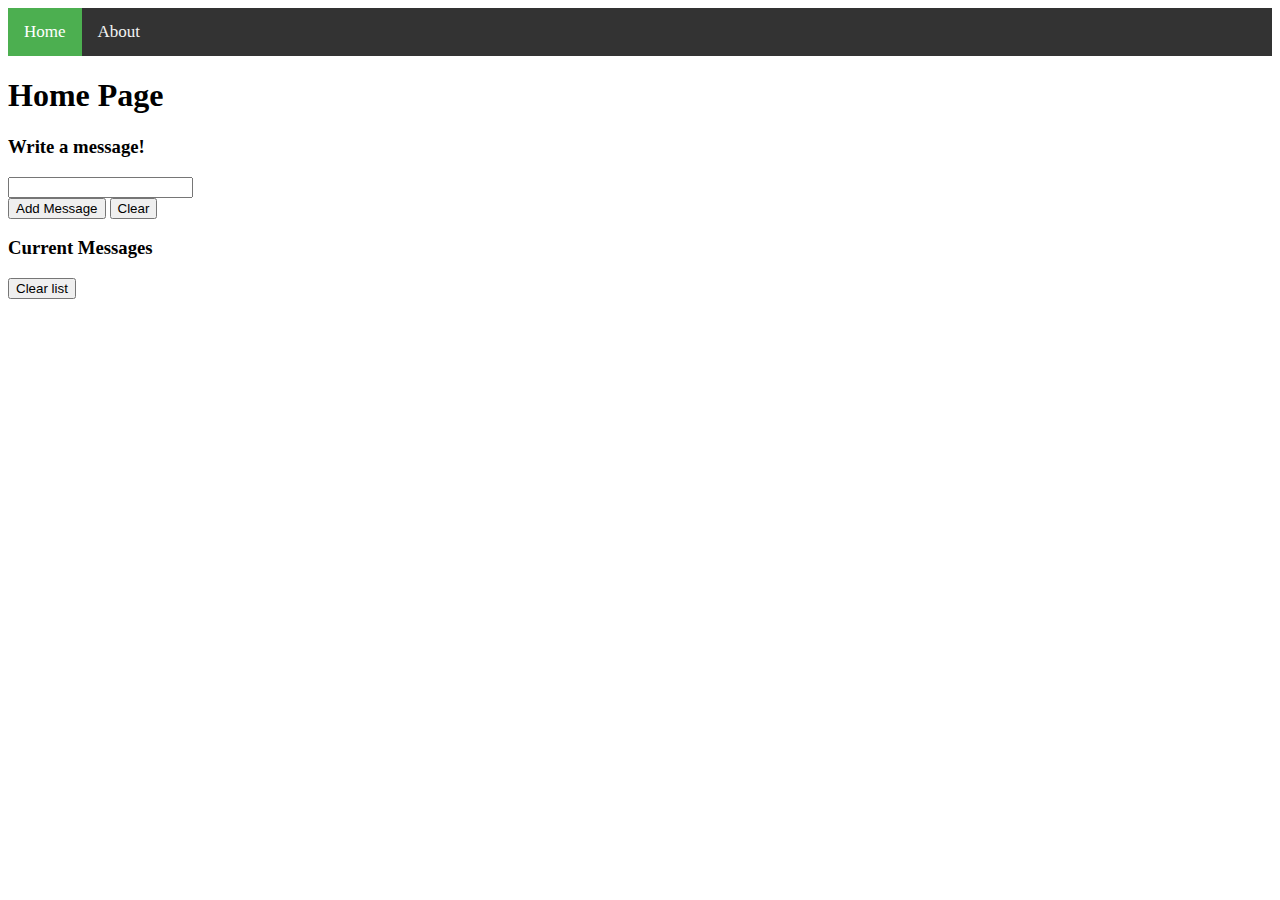
<file: index.html>
<!DOCTYPE html>
<html lang="en">
<head>
    <meta charset="UTF-8">
    <meta name="viewport" content="width=device-width, initial-scale=1.0">
    <title>Document</title>
    <link rel="stylesheet" href="main.css">
    <script src="app.js"></script>
    <noscript>You need to enable JavaScript to view the full site.</noscript>
</head>
<body>
    <div class="topnav" id="myTopnav">
        <a href="index.html" class="active">Home</a>
        <a href="about.html">About</a>
    </div>


    <h1>Home Page</h1>
    <div class="form-container">
      <h3>Write a message!</h3>
      <form>
        <input id="text-input" type="text"></input>
      </form>
      <button type="button" id="message" onclick="addMessage();">Add Message</button>
      <button type="button" onclick="clearMessage()">Clear</button>
    </div>

    <div class="list-container">
      <h3>Current Messages</h3>
      <button type="button" onclick="clearList()">Clear list</button>
      <ul id="list">
        <!-- <li>Hit the gym</li>
        <li>Pay bills</li>
        <li>Meet George</li>
        <li>Buy eggs</li>
        <li>Read a book</li>
        <li>Organize office</li> -->
      </ul>
    </div>

    
  </body>
</html>
</file>
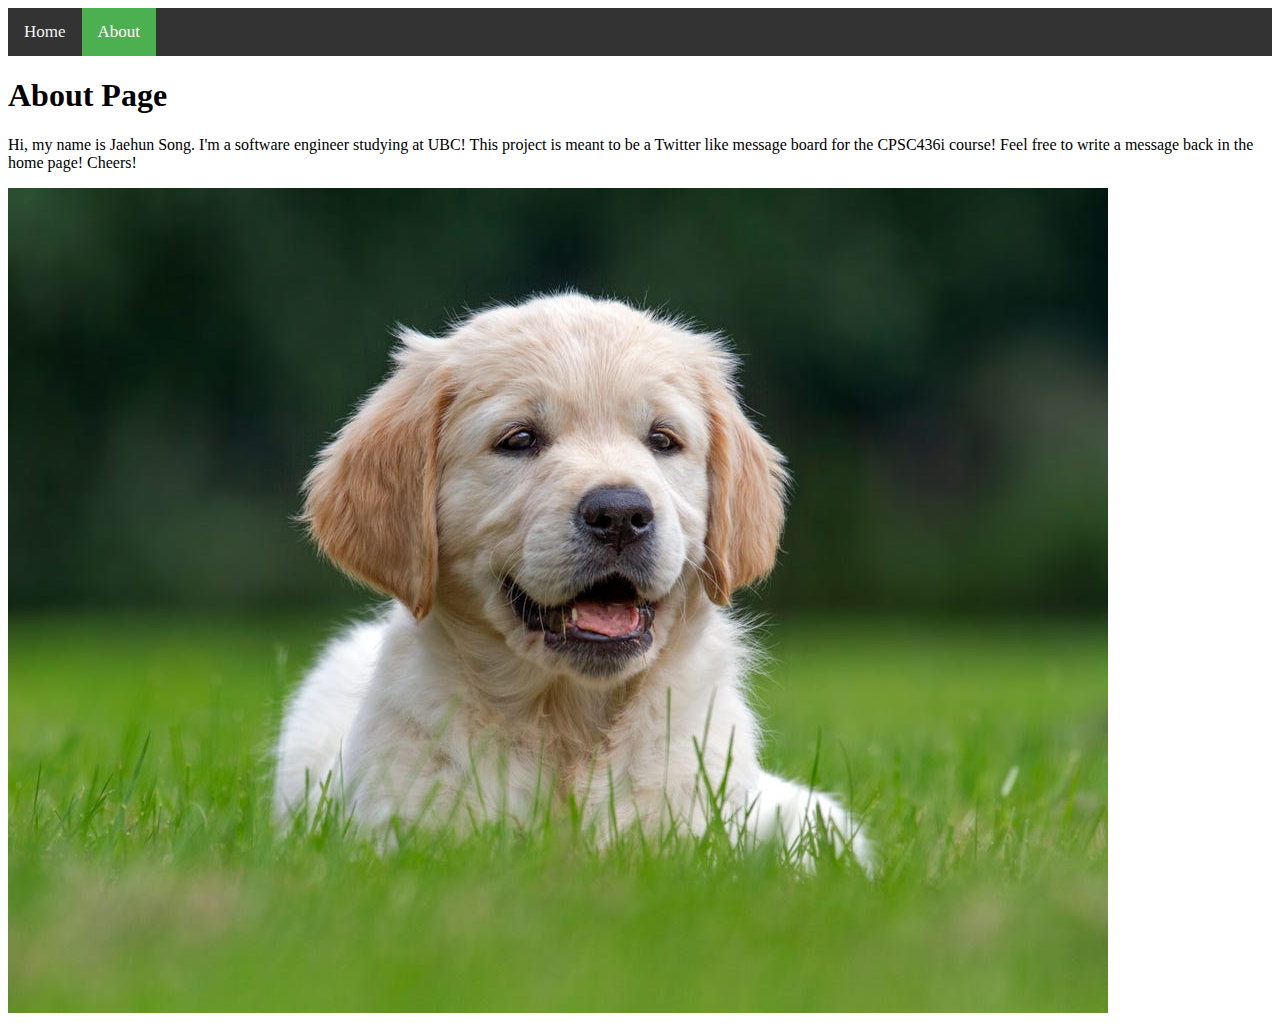
<file: about.html>
<!DOCTYPE html>
<html lang="en">
<head>
    <meta charset="UTF-8">
    <meta name="viewport" content="width=device-width, initial-scale=1.0">
    <title>About</title>
    <link rel="stylesheet" href="main.css">
</head>
<body>
    <div class="topnav" id="myTopnav">
        <a href="index.html" >Home</a>
        <a href="about.html" class="active">About</a>
    </div>
    <h1>About Page</h1>
    <p>Hi, my name is Jaehun Song. I'm a software engineer studying at UBC! This project is meant to be a Twitter like message board for the CPSC436i course! Feel free to write a message back in the home page! Cheers! </p>
    <img src="dog.jpg" />
</body>
</html>
</file>
<file: main.css>
.topnav {
    background-color: #333;
    overflow: hidden;
  }
  
  /* Style the links inside the navigation bar */
  .topnav a {
    float: left;
    color: #f2f2f2;
    text-align: center;
    padding: 14px 16px;
    text-decoration: none;
    font-size: 17px;
  }
  
  /* Change the color of links on hover */
  .topnav a:hover {
    background-color: #ddd;
    color: black;
  }
  
  /* Add a color to the active/current link */
  .topnav a.active {
    background-color: #4CAF50;
    color: white;
  }
</file>
